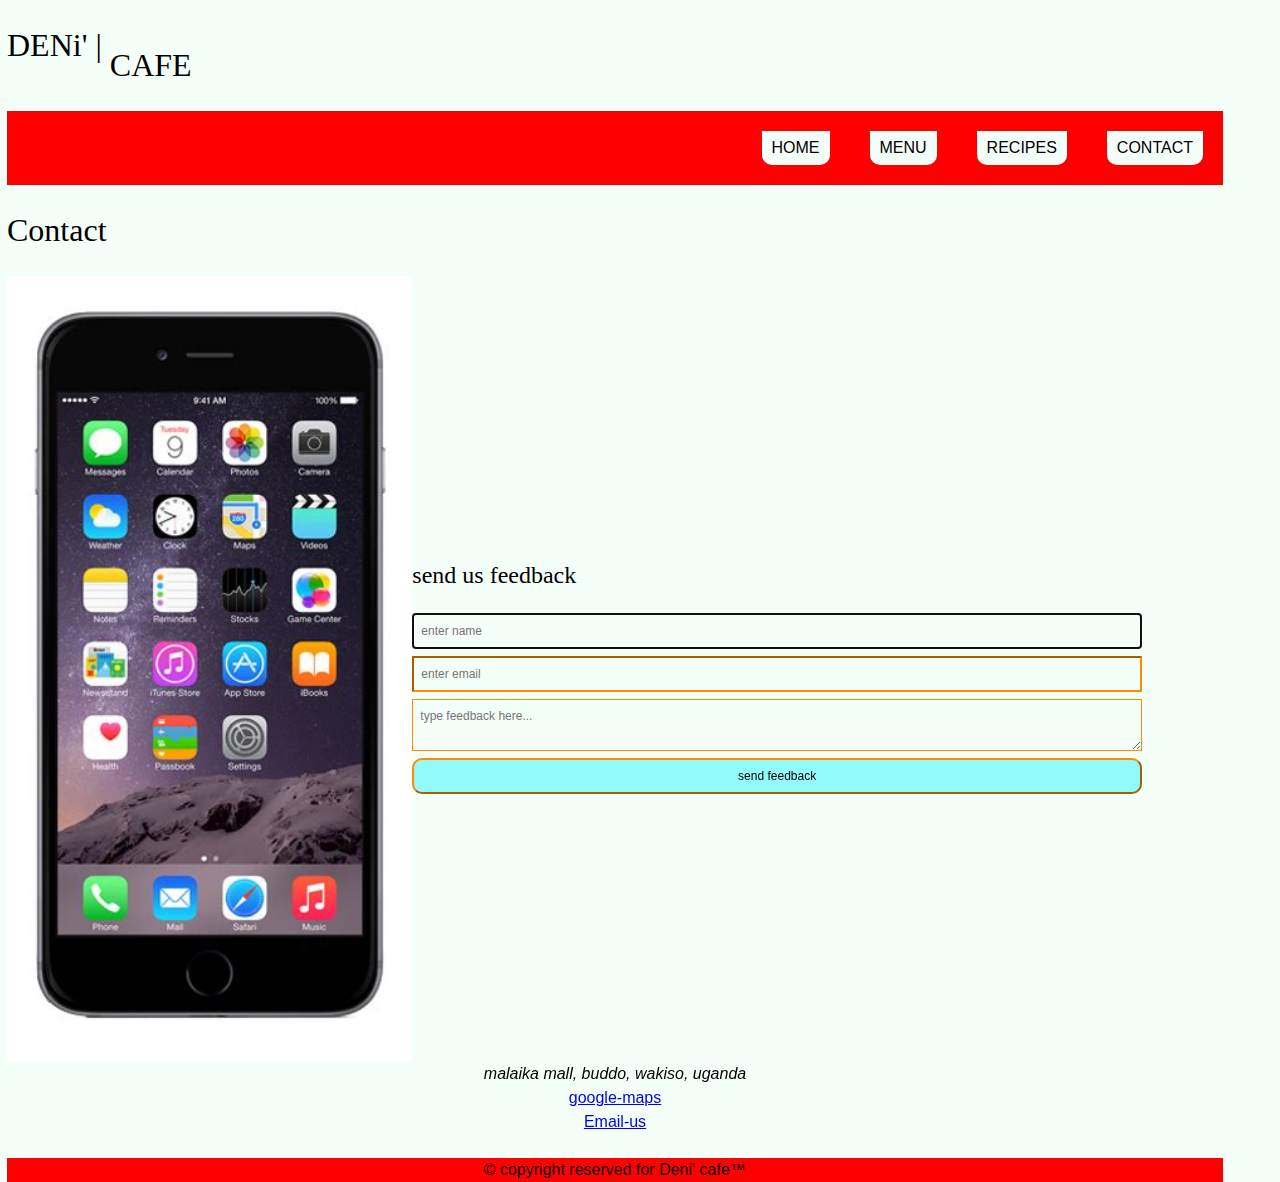
<file: contact.html>
<!DOCTYPE html>
<html lang="en">
  <head>
    <meta charset="UTF-8" />
    <meta http-equiv="X-UA-Compatible" content="IE=edge" />
    <meta name="viewport" content="width=device-width, initial-scale=1.0" />
    <meta name="keywords" content="HTML, CSS" />
    <meta
      name="description"
      content="Lorem ipsum dolor sit amet consectetur, adipisicing elit. Facilis a iusto 
	  dicta modi dignissimos incidunt iste magnam ex, non illum, tenetur architecto volup
	  tatum possimus fuga ea. Illo obcaecati aliquam eligendi."
    />
    <title>home - DENI' | CAFE</title>
    <link rel="stylesheet" type="text/css" href="style.css" />
  </head>
  <body>
    <h1 class="logo">
      DENi' |<span
        class="logo"
        style="vertical-align: -20px; text-decoration: blink"
      >
        CAFE
      </span>
    </h1>
    <nav>
      <a href="index.html">HOME</a>
      <a href="menu.html">MENU</a>
      <a href="recipes.html">RECIPES</a>
      <a href="contact.html">CONTACT</a>
    </nav>
    <h1>Contact</h1>
    <div class="contact-details">
      <img id="phone-image" src="img3.jpeg" alt="phone showing interface" />
      <div class="contact-form">
        <form autocomplete="on">
          <h2>send us feedback</h2>
          <input
            type="text"
            name="text"
            placeholder="enter name"
            autofocus=""
            required
          />
          <input
            type="email"
            name="email"
            placeholder="enter email"
            required=""
          />
          <textarea placeholder="type feedback here..."></textarea>
          <button>send feedback</button>
        </form>
      </div>
    </div>
    <div id="adress">
      <address>malaika mall, buddo, wakiso, uganda</address>
      <a href="http//:maps.google.com?q=newquay">google-maps</a>
      <a href="mailto:denicafe@gmail.com">Email-us</a>
    </div>
    <br />
    <footer>&copy; copyright reserved for Deni' cafe&trade;</footer>
  </body>
</html>
</file>
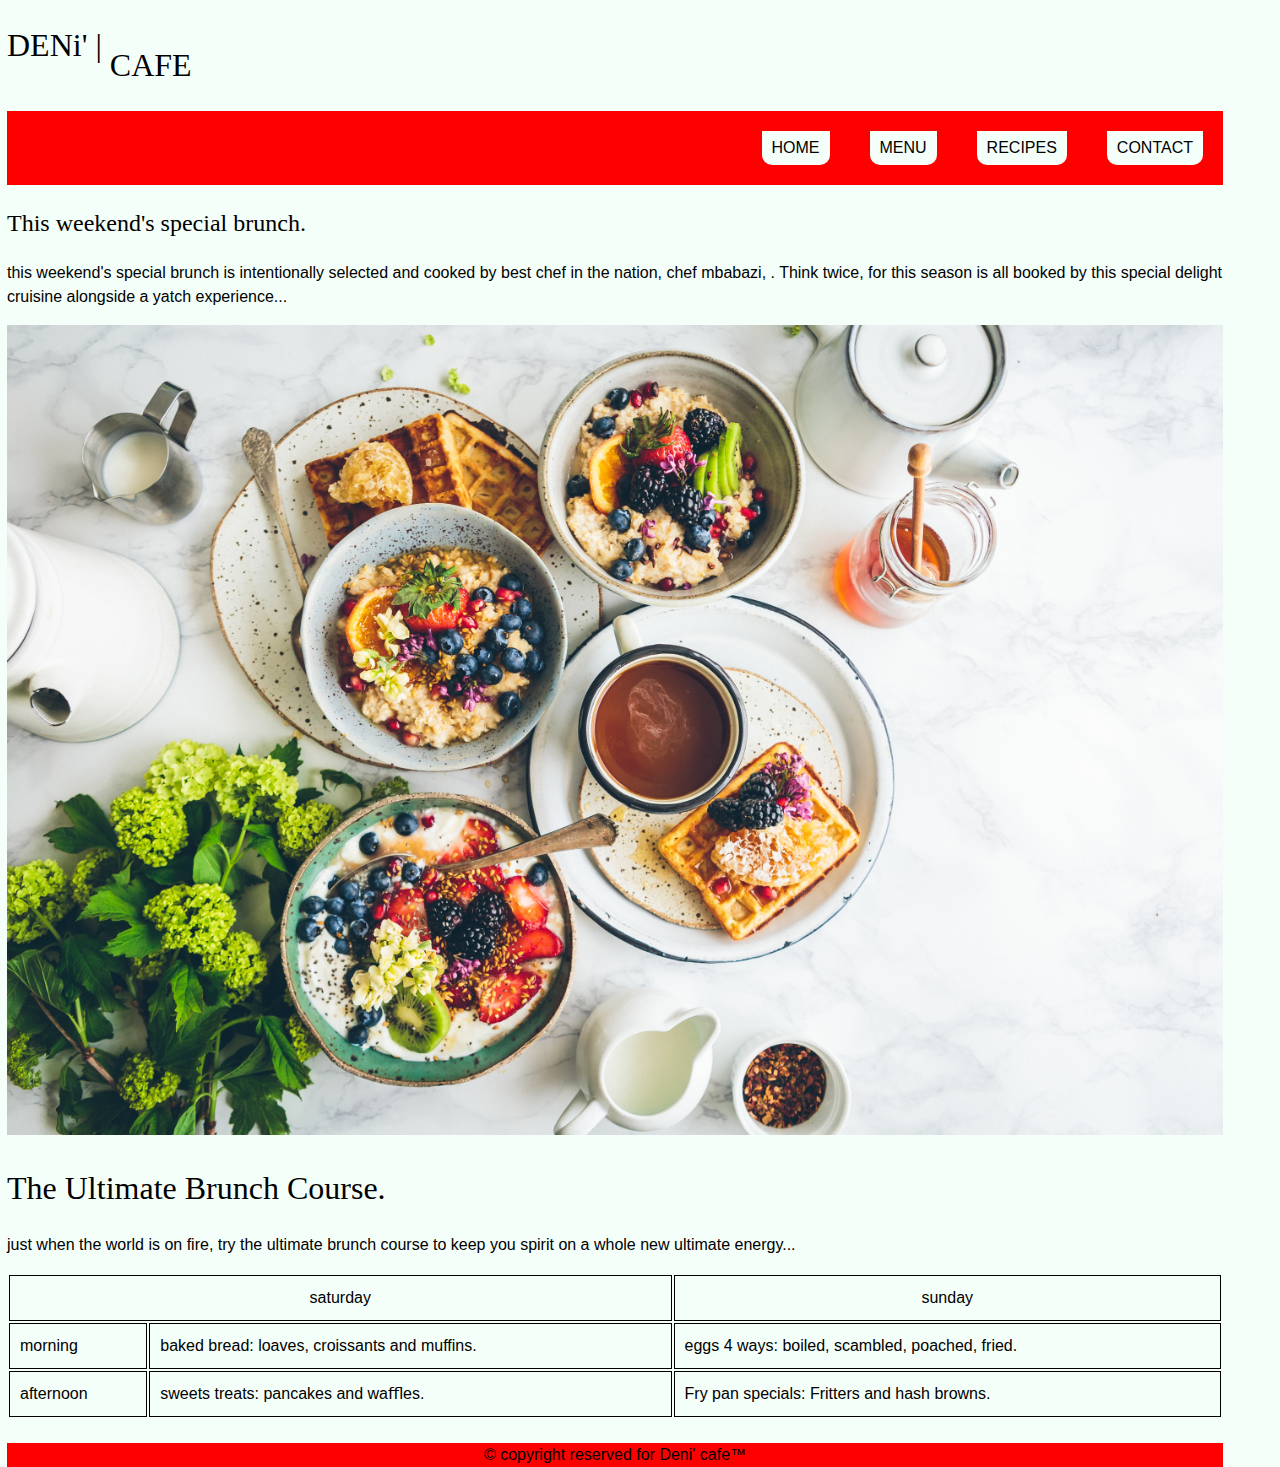
<file: menu.html>
<!DOCTYPE html>
<html lang="en">
  <head>
    <meta charset="UTF-8" />
    <meta http-equiv="X-UA-Compatible" content="IE=edge" />
    <meta name="viewport" content="width=device-width, initial-scale=1.0" />
    <meta name="keywords" content="HTML, CSS" />
    <meta
      name="description"
      content="Lorem ipsum dolor sit amet consectetur, adipisicing elit. Facilis a iusto 
	  dicta modi dignissimos incidunt iste magnam ex, non illum, tenetur architecto volup
	  tatum possimus fuga ea. Illo obcaecati aliquam eligendi."
    />
    <title>home - DENI' | CAFE</title>
    <link rel="stylesheet" type="text/css" href="style.css" />
  </head>
  <body>
    <h1 class="logo">
      DENi' |<span
        class="logo"
        style="vertical-align: -20px; text-decoration: blink"
      >
        CAFE
      </span>
    </h1>
    <nav>
      <a href="index.html">HOME</a>
      <a href="menu.html">MENU</a>
      <a href="recipes.html">RECIPES</a>
      <a href="contact.html">CONTACT</a>
    </nav>
    <div><h2>This weekend's special brunch.</h2></div>
    <p>
      this weekend's special brunch is intentionally selected and cooked by best
      chef in the nation, <strong>chef mbabazi, </strong>. Think twice, for this
      season is all booked by this special delight cruisine alongside a yatch
      experience...
    </p>
    <img src="img1.jpg" alt="salads served on a table" />
    <div>
      <h1>The Ultimate Brunch Course.</h1>
      <p>
        just when the world is on fire, try the ultimate brunch course to keep
        you spirit on a whole new ultimate energy...
      </p>
      <!--codes for the table start-->
      <table>
        <tr>
          <th colspan="2">saturday</th>
          <th>sunday</th>
        </tr>

        <tr>
          <td>morning</td>
          <td>baked bread: loaves, croissants and muffins.</td>
          <td>eggs 4 ways: boiled, scambled, poached, fried.</td>
        </tr>
        <tr>
          <td>afternoon</td>
          <td>sweets treats: pancakes and waﬄes.</td>
          <td>Fry pan specials: Fritters and hash browns.</td>
        </tr>
      </table>
      <!--table codes end-->
    </div>
    <br />
    <footer>&copy; copyright reserved for Deni' cafe&trade;</footer>
  </body>
</html>
</file>
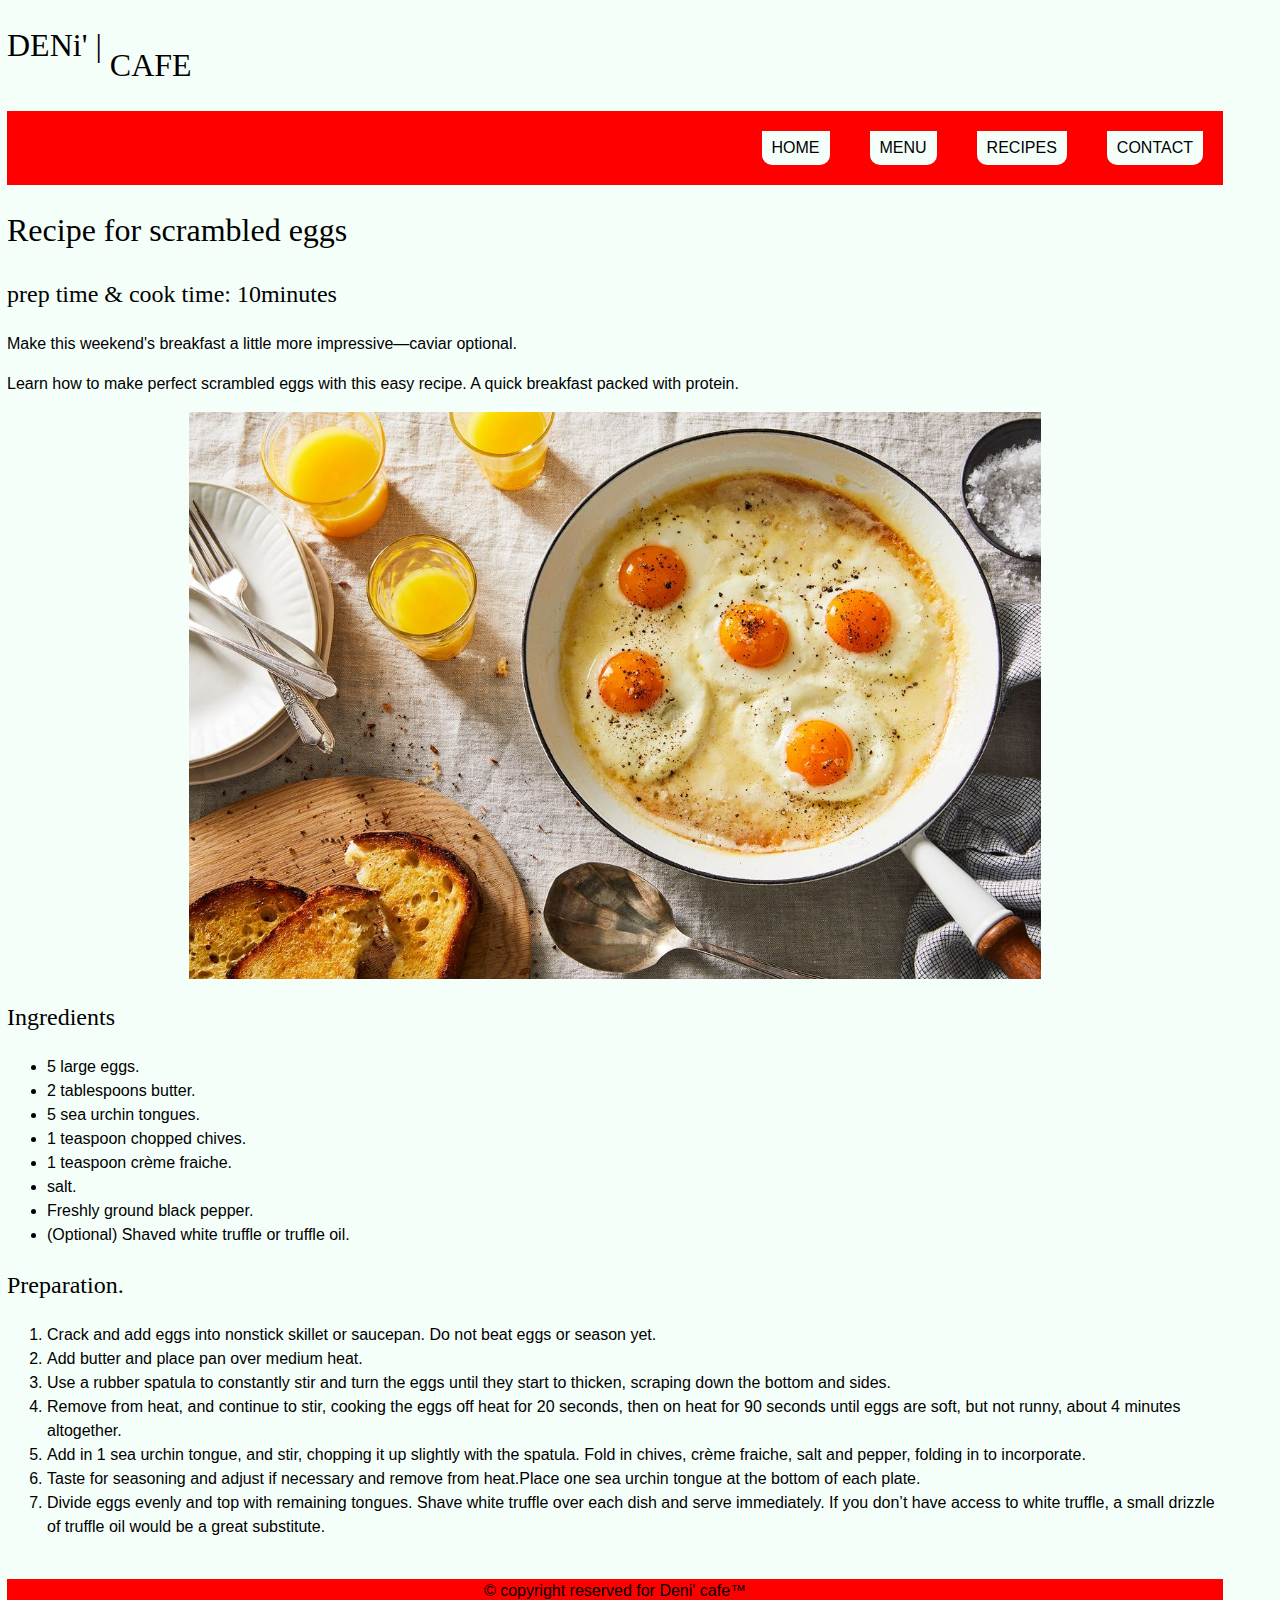
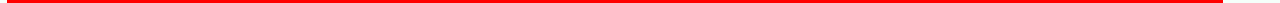
<file: recipes.html>
<!DOCTYPE html>
<html lang="en">
  <head>
    <meta charset="UTF-8" />
    <meta http-equiv="X-UA-Compatible" content="IE=edge" />
    <meta name="viewport" content="width=device-width, initial-scale=1.0" />
    <meta name="keywords" content="HTML, CSS" />
    <meta
      name="description"
      content="Lorem ipsum dolor sit amet consectetur, adipisicing elit. Facilis a iusto 
	  dicta modi dignissimos incidunt iste magnam ex, non illum, tenetur architecto volup
	  tatum possimus fuga ea. Illo obcaecati aliquam eligendi."
    />
    <title>home - DENI' | CAFE</title>
    <link rel="stylesheet" type="text/css" href="style.css" />
  </head>
  <body>
    <h1 class="logo">
      DENi' |<span
        class="logo"
        style="vertical-align: -20px; text-decoration: blink"
      >
        CAFE
      </span>
    </h1>
    <nav>
      <a href="index.html">HOME</a>
      <a href="menu.html">MENU</a>
      <a href="recipes.html">RECIPES</a>
      <a href="contact.html">CONTACT</a>
    </nav>
    <h1>Recipe for scrambled eggs</h1>
    <h2>prep time & cook time: 10minutes</h2>
    <p>
      Make this weekend's breakfast a little more impressive—caviar optional.
    </p>
    <p>
      Learn how to make perfect scrambled eggs with this easy recipe. A quick
      breakfast packed with protein.
    </p>
    <div></div>
    <div class="image-align">
      <img id="omelet" src="img2.jpg" alt="omelet served on a table" />
    </div>
    <div>
      <h2>Ingredients</h2>
      <ul>
        <li>5 large eggs.</li>
        <li>2 tablespoons butter.</li>
        <li>5 sea urchin tongues.</li>
        <li>1 teaspoon chopped chives.</li>
        <li>1 teaspoon crème fraiche.</li>
        <li>salt.</li>
        <li>Freshly ground black pepper.</li>
        <li>(Optional) Shaved white truffle or truffle oil.</li>
      </ul>
      <h2>Preparation.</h2>
      <ol>
        <li>
          Crack and add eggs into nonstick skillet or saucepan. Do not beat eggs
          or season yet.
        </li>
        <li>Add butter and place pan over medium heat.</li>
        <li>
          Use a rubber spatula to constantly stir and turn the eggs until they
          start to thicken, scraping down the bottom and sides.
        </li>
        <li>
          Remove from heat, and continue to stir, cooking the eggs off heat for
          20 seconds, then on heat for 90 seconds until eggs are soft, but not
          runny, about 4 minutes altogether.
        </li>
        <li>
          Add in 1 sea urchin tongue, and stir, chopping it up slightly with the
          spatula. Fold in chives, crème fraiche, salt and pepper, folding in to
          incorporate.
        </li>
        <li>
          Taste for seasoning and adjust if necessary and remove from heat.Place
          one sea urchin tongue at the bottom of each plate.
        </li>
        <li>
          Divide eggs evenly and top with remaining tongues. Shave white truffle
          over each dish and serve immediately. If you don’t have access to
          white truffle, a small drizzle of truffle oil would be a great
          substitute.
        </li>
      </ol>
    </div>
    <br />
    <footer>&copy; copyright reserved for Deni' cafe&trade;</footer>
  </body>
</html>
</file>
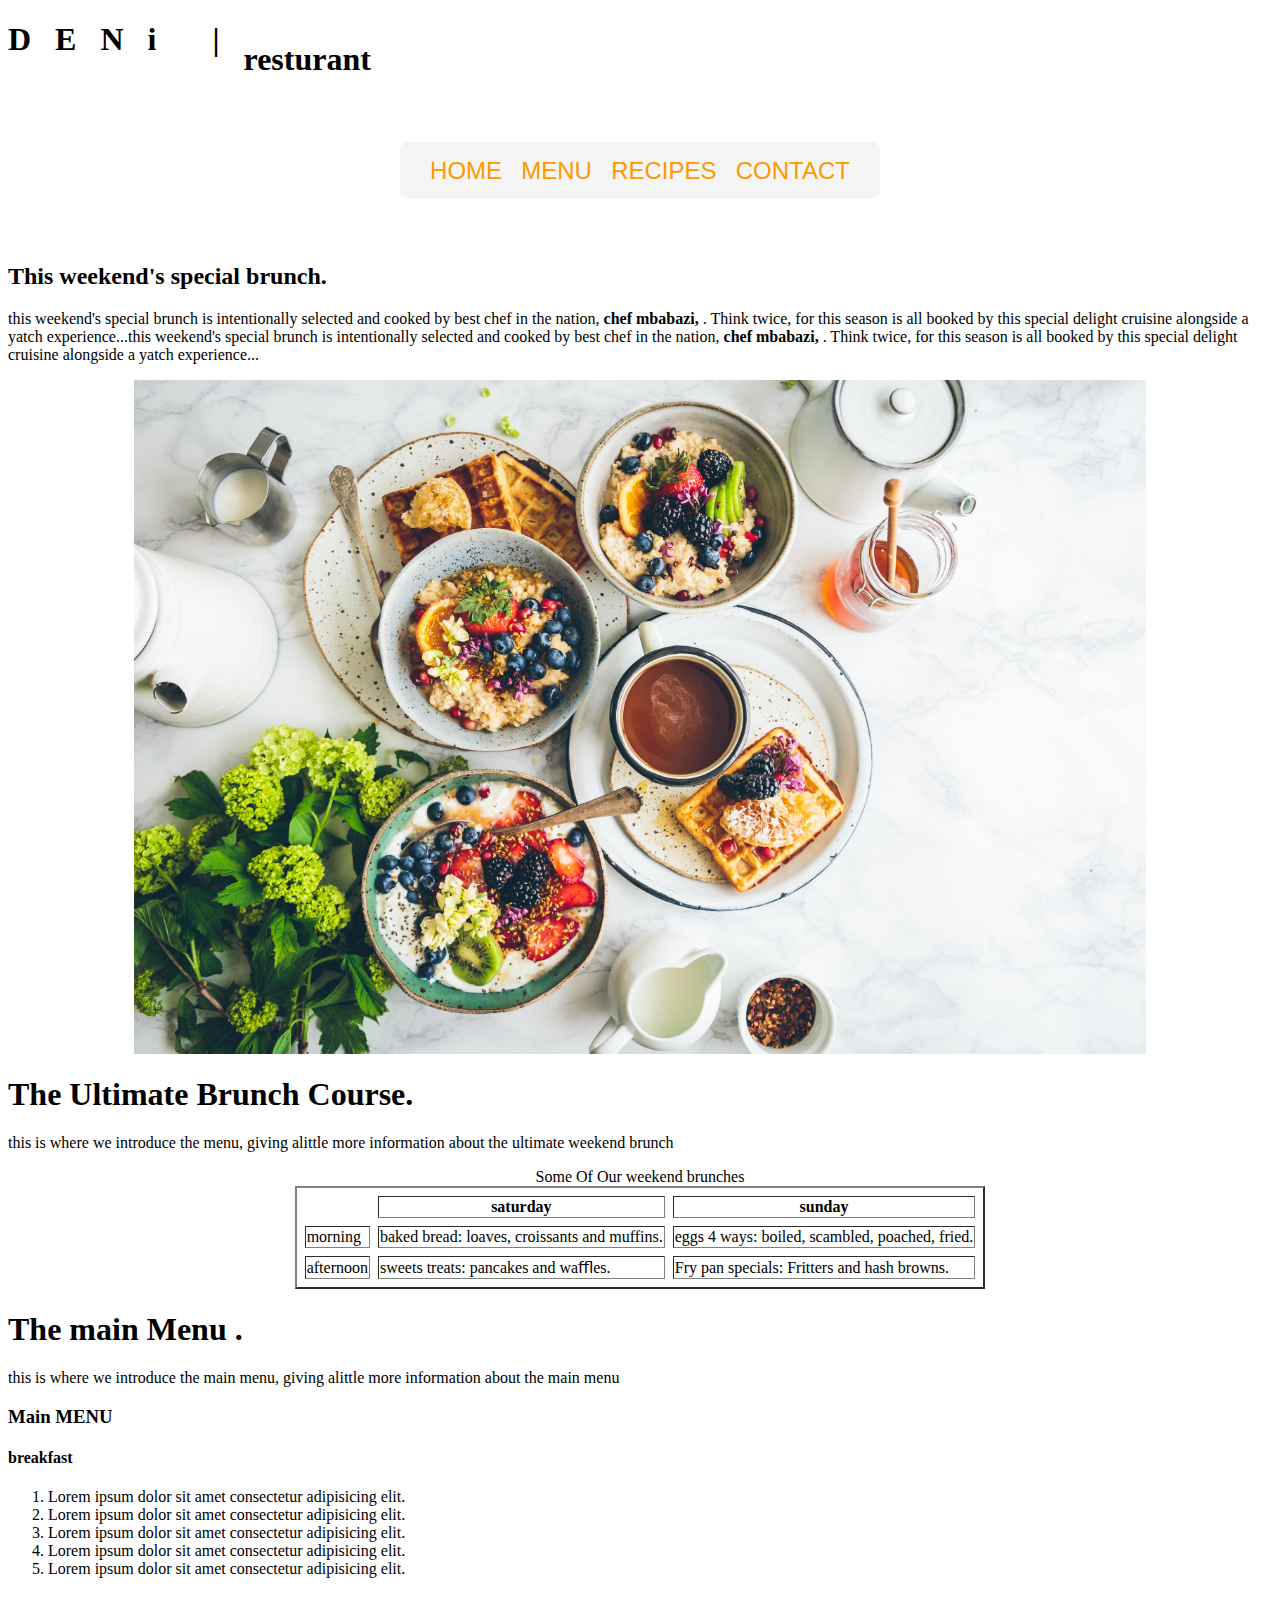
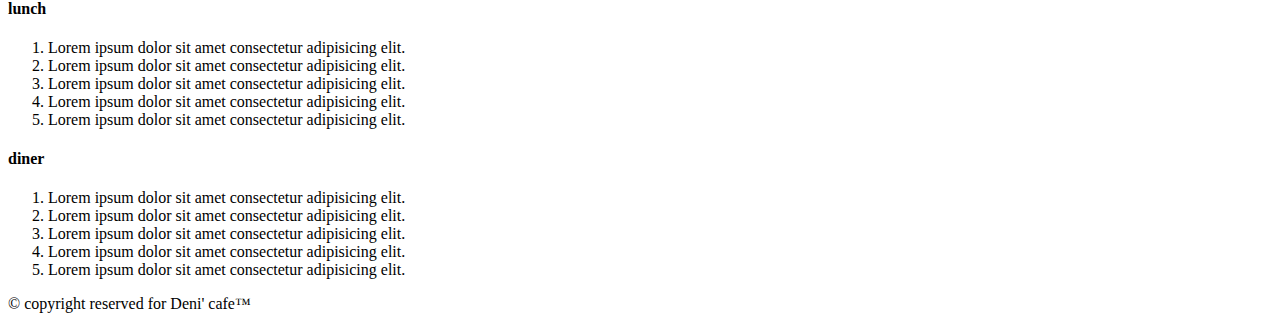
<file: html/menu.html>
<!DOCTYPE html>
<html lang="en">
  <head>
    <meta charset="UTF-8" />
    <meta http-equiv="X-UA-Compatible" content="IE=edge" />
    <meta name="viewport" content="width=device-width, initial-scale=1.0"/>
    <meta name="keywords" content="HTML, CSS" />
    <meta
      name="description"
      content="Lorem ipsum dolor sit amet consectetur, adipisicing elit. Facilis a iusto 
	  dicta modi dignissimos incidunt iste magnam ex, non illum, tenetur architecto volup
	  tatum possimus fuga ea. Illo obcaecati aliquam eligendi."
    />
    <title>Deni resturant</title>
    <link rel="stylesheet" type="text/css" href="../style/style.css" />
  </head>
  <body>
    <header>
      <h1 class="logo" style="letter-spacing: 1.5rem;">DENi |<span style="vertical-align: -20px; letter-spacing: normal;" >resturant <!--&trade;--> </h1>
      </span>
    </header>
    <nav>
      <ul>
        <li><a href="index.html">HOME</a></li>
        <li><a href="menu.html">MENU</a></li>
        <li><a href="recipes.html">RECIPES</a></li>
        <li><a href="contact.html">CONTACT</a></li>
      </ul>
     </nav> 
    <article>
      <h2>This weekend's special brunch.</h2></div>
      <p>
        this weekend's special brunch is intentionally selected and cooked by best
        chef in the nation, <strong>chef mbabazi, </strong>. Think twice, for this
        season is all booked by this special delight cruisine alongside a yatch
        experience...this weekend's special brunch is intentionally selected and cooked by best
        chef in the nation, <strong>chef mbabazi, </strong>. Think twice, for this
        season is all booked by this special delight cruisine alongside a yatch
        experience...
      </p>
    <section>
      <img src="../media/img1.jpg" alt="salads served on a table" width="80%"/>
    </section>
</article>
    
 <article>
  <h1>The Ultimate Brunch Course.</h1>
  <p>
    this is where we introduce the menu, giving alittle more information about the ultimate weekend brunch
  </p>
<section>
   <!--codes for the table start-->
   <table border="2rem" style="margin: auto;">
    <caption>Some Of Our weekend brunches</caption>
    <tr>
      <th></th>
      <th>saturday</th>
      <th>sunday</th>
    </tr>

    <tr>
      <td>morning</td>
      <td>baked bread: loaves, croissants and muffins.</td>
      <td>eggs 4 ways: boiled, scambled, poached, fried.</td>
    </tr>
    <tr>
      <td>afternoon</td>
      <td>sweets treats: pancakes and waﬄes.</td>
      <td>Fry pan specials: Fritters and hash browns.</td>
    </tr>
  </table>
</section>
   </article>
<article>
      <h1>The main Menu .</h1>
      <p>
        this is where we introduce the main menu, giving alittle more information about the main menu
      </p>
      <section>
        <h3><strong>Main MENU</strong></h3>
        <h4><b>breakfast</b></h4>     
         <ol>
           <li>Lorem ipsum dolor sit amet consectetur adipisicing elit.</li>
           <li>Lorem ipsum dolor sit amet consectetur adipisicing elit.</li>
           <li>Lorem ipsum dolor sit amet consectetur adipisicing elit.</li>
           <li>Lorem ipsum dolor sit amet consectetur adipisicing elit.</li>
           <li>Lorem ipsum dolor sit amet consectetur adipisicing elit.</li>
         </ol>
         <h4><b>lunch</b></h4>     
         <ol>
           <li>Lorem ipsum dolor sit amet consectetur adipisicing elit.</li>
           <li>Lorem ipsum dolor sit amet consectetur adipisicing elit.</li>
           <li>Lorem ipsum dolor sit amet consectetur adipisicing elit.</li>
           <li>Lorem ipsum dolor sit amet consectetur adipisicing elit.</li>
           <li>Lorem ipsum dolor sit amet consectetur adipisicing elit.</li>
         </ol>
         <h4><b>diner</b></h4>     
         <ol>
           <li>Lorem ipsum dolor sit amet consectetur adipisicing elit.</li>
           <li>Lorem ipsum dolor sit amet consectetur adipisicing elit.</li>
           <li>Lorem ipsum dolor sit amet consectetur adipisicing elit.</li>
           <li>Lorem ipsum dolor sit amet consectetur adipisicing elit.</li>
           <li>Lorem ipsum dolor sit amet consectetur adipisicing elit.</li>
         </ol>
      </section>
</article>
    <footer>&copy; copyright reserved for Deni' cafe&trade;</footer>
  </body>
</html>
</file>
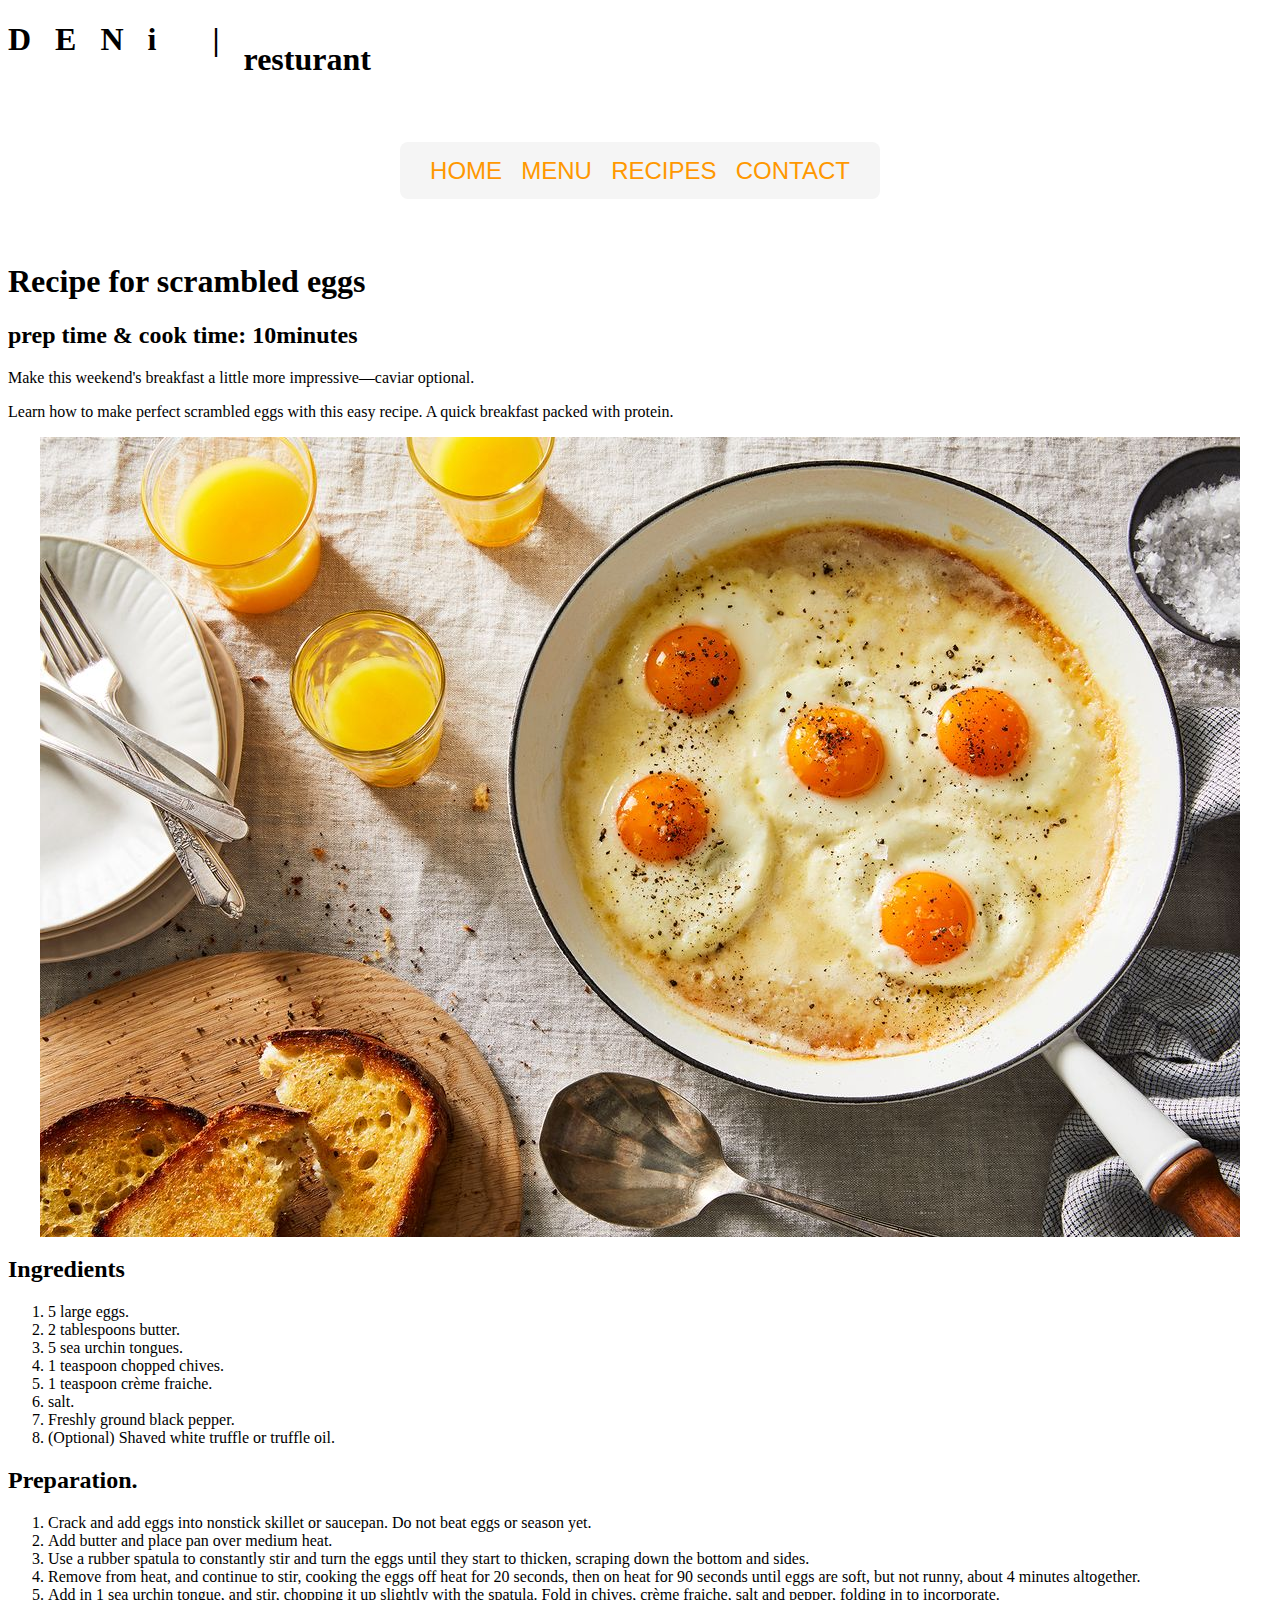
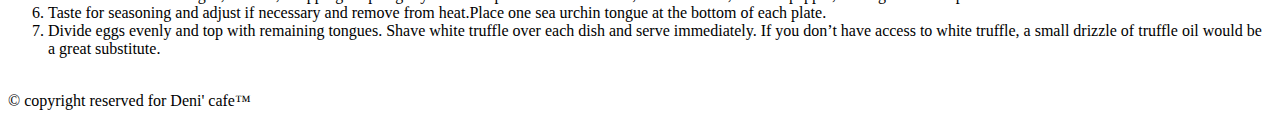
<file: html/recipes.html>
<!DOCTYPE html>
<html lang="en">
  <head>
    <meta charset="UTF-8" />
    <meta http-equiv="X-UA-Compatible" content="IE=edge" />
    <meta name="viewport" content="width=device-width, initial-scale=1.0" />
    <meta name="keywords" content="HTML, CSS" />
    <meta
      name="description"
      content="Lorem ipsum dolor sit amet consectetur, adipisicing elit. Facilis a iusto 
	  dicta modi dignissimos incidunt iste magnam ex, non illum, tenetur architecto volup
	  tatum possimus fuga ea. Illo obcaecati aliquam eligendi."
    />
    <title>Deni resturant</title>
    <link rel="stylesheet" type="text/css" href="../style/style.css" />
  </head>
  <body>
    <header>
      <h1 class="logo" style="letter-spacing: 1.5rem;">DENi |<span style="vertical-align: -20px; letter-spacing: normal;" >resturant <!--&trade;--> </h1>
      </span>
    </header>
    <nav>
      <ul>
        <li><a href="index.html">HOME</a></li>
        <li><a href="menu.html">MENU</a></li>
        <li><a href="recipes.html">RECIPES</a></li>
        <li><a href="contact.html">CONTACT</a></li>
      </ul>
     </nav>
    <h1>Recipe for scrambled eggs</h1>
    <h2>prep time & cook time: 10minutes</h2>
    <p>
      Make this weekend's breakfast a little more impressive—caviar optional.
    </p>
    <p>
      Learn how to make perfect scrambled eggs with this easy recipe. A quick
      breakfast packed with protein.
    </p>
    <div></div>
    <div class="image-align">
      <img id="omelet" src="../media/img2.jpg" alt="omelet served on a table" />
    </div>
    <div>
      <h2>Ingredients</h2>
      <ol>
        <li>5 large eggs.</li>
        <li>2 tablespoons butter.</li>
        <li>5 sea urchin tongues.</li>
        <li>1 teaspoon chopped chives.</li>
        <li>1 teaspoon crème fraiche.</li>
        <li>salt.</li>
        <li>Freshly ground black pepper.</li>
        <li>(Optional) Shaved white truffle or truffle oil.</li>
      </ol>
      <h2>Preparation.</h2>
      <ol>
        <li>
          Crack and add eggs into nonstick skillet or saucepan. Do not beat eggs
          or season yet.
        </li>
        <li>Add butter and place pan over medium heat.</li>
        <li>
          Use a rubber spatula to constantly stir and turn the eggs until they
          start to thicken, scraping down the bottom and sides.
        </li>
        <li>
          Remove from heat, and continue to stir, cooking the eggs off heat for
          20 seconds, then on heat for 90 seconds until eggs are soft, but not
          runny, about 4 minutes altogether.
        </li>
        <li>
          Add in 1 sea urchin tongue, and stir, chopping it up slightly with the
          spatula. Fold in chives, crème fraiche, salt and pepper, folding in to
          incorporate.
        </li>
        <li>
          Taste for seasoning and adjust if necessary and remove from heat.Place
          one sea urchin tongue at the bottom of each plate.
        </li>
        <li>
          Divide eggs evenly and top with remaining tongues. Shave white truffle
          over each dish and serve immediately. If you don’t have access to
          white truffle, a small drizzle of truffle oil would be a great
          substitute.
        </li>
      </ol>
    </div>
    <br />
    <footer>&copy; copyright reserved for Deni' cafe&trade;</footer>
  </body>
</html>
</file>
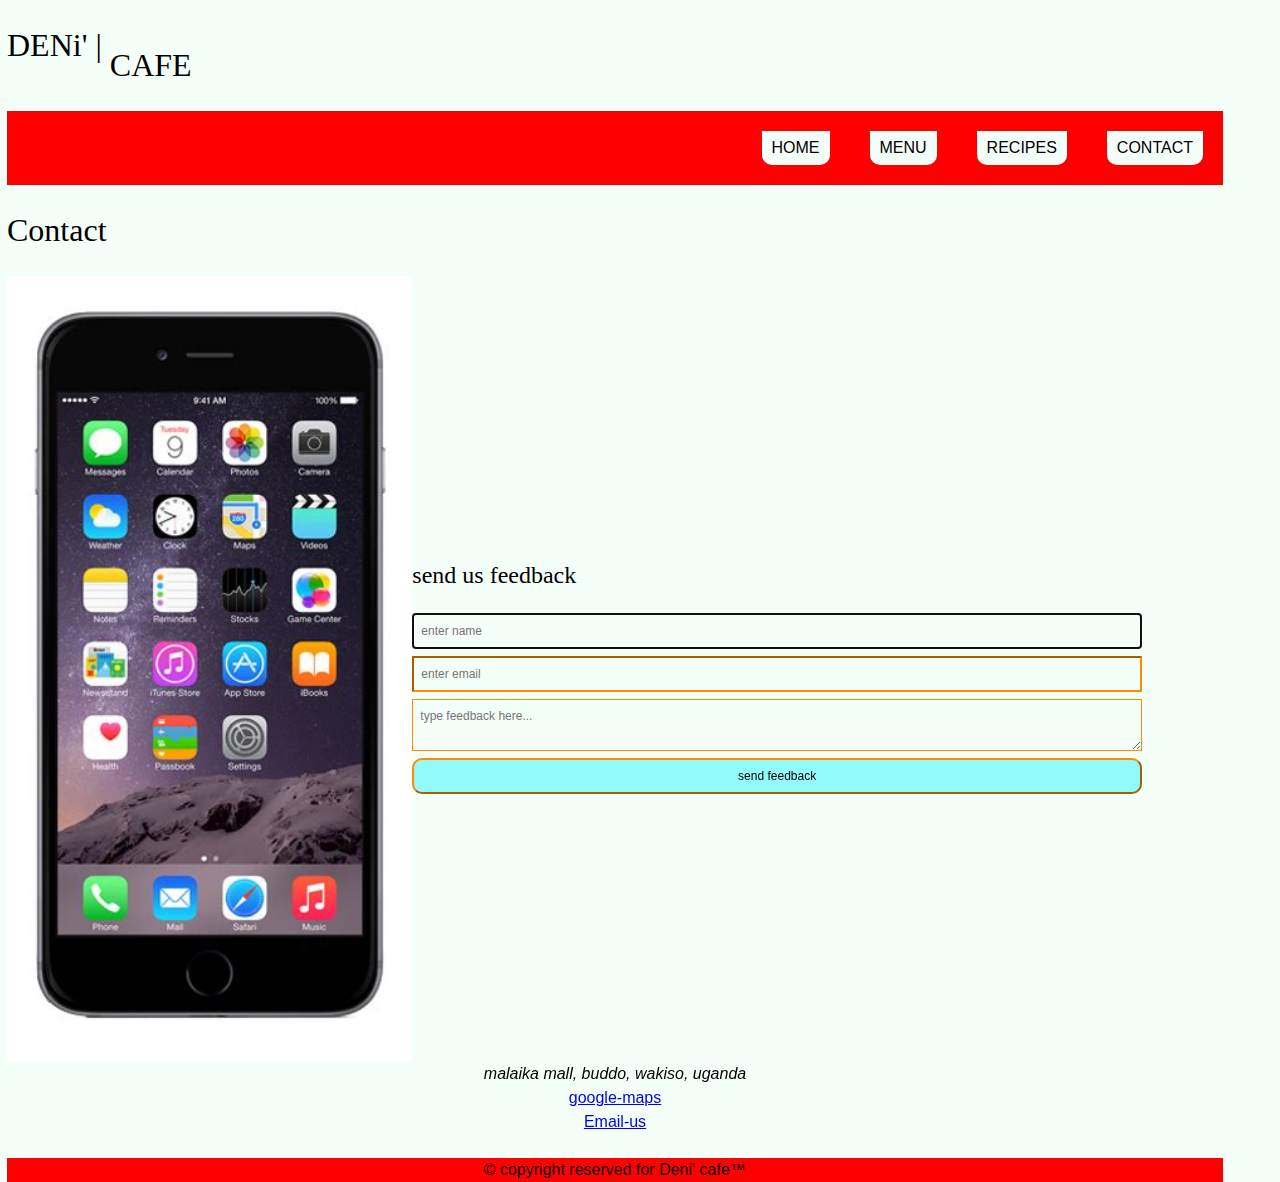
<file: yokas's problemset/html/contact.html>
<!DOCTYPE html>
<html lang="en">
  <head>
    <meta charset="UTF-8" />
    <meta http-equiv="X-UA-Compatible" content="IE=edge" />
    <meta name="viewport" content="width=device-width, initial-scale=1.0" />
    <meta name="keywords" content="HTML, CSS" />
    <meta
      name="description"
      content="Lorem ipsum dolor sit amet consectetur, adipisicing elit. Facilis a iusto 
	  dicta modi dignissimos incidunt iste magnam ex, non illum, tenetur architecto volup
	  tatum possimus fuga ea. Illo obcaecati aliquam eligendi."
    />
    <title>home - DENI' | CAFE</title>
    <link rel="stylesheet" type="text/css" href="../style/style.css" />
  </head>
  <body>
    <h1 class="logo">
      DENi' |<span
        class="logo"
        style="vertical-align: -20px; text-decoration: blink"
      >
        CAFE
      </span>
    </h1>
    <nav>
      <a href="index.html">HOME</a>
      <a href="menu.html">MENU</a>
      <a href="recipes.html">RECIPES</a>
      <a href="contact.html">CONTACT</a>
    </nav>
    <h1>Contact</h1>
    <div class="contact-details">
      <img
        id="phone-image"
        src="../media/img3.jpeg"
        alt="phone showing interface"
      />
      <div class="contact-form">
        <form autocomplete="on">
          <h2>send us feedback</h2>
          <input
            type="text"
            name="text"
            placeholder="enter name"
            autofocus=""
            required
          />
          <input
            type="email"
            name="email"
            placeholder="enter email"
            required=""
          />
          <textarea placeholder="type feedback here..."></textarea>
          <button>send feedback</button>
        </form>
      </div>
    </div>
    <div id="adress">
      <address>malaika mall, buddo, wakiso, uganda</address>
      <a href="http//:maps.google.com?q=newquay">google-maps</a>
      <a href="mailto:denicafe@gmail.com">Email-us</a>
    </div>
    <br />
    <footer>&copy; copyright reserved for Deni' cafe&trade;</footer>
  </body>
</html>
</file>
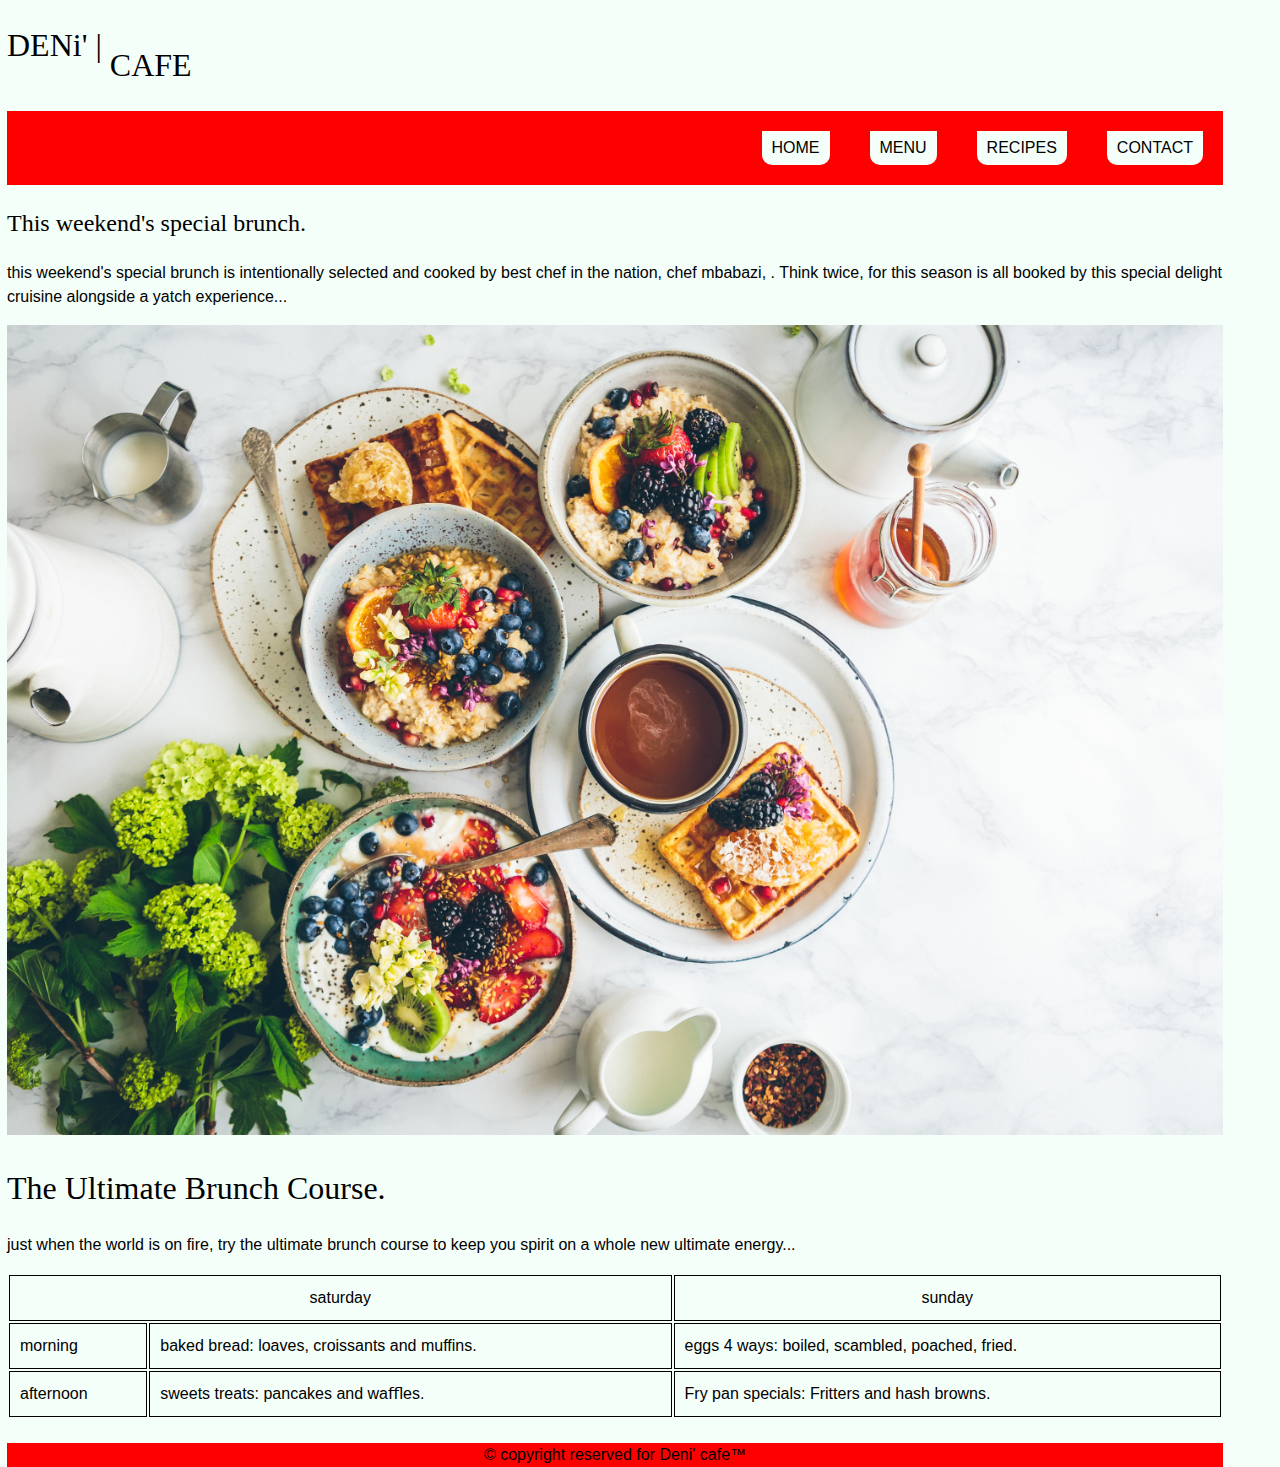
<file: yokas's problemset/html/menu.html>
<!DOCTYPE html>
<html lang="en">
  <head>
    <meta charset="UTF-8" />
    <meta http-equiv="X-UA-Compatible" content="IE=edge" />
    <meta name="viewport" content="width=device-width, initial-scale=1.0" />
    <meta name="keywords" content="HTML, CSS" />
    <meta
      name="description"
      content="Lorem ipsum dolor sit amet consectetur, adipisicing elit. Facilis a iusto 
	  dicta modi dignissimos incidunt iste magnam ex, non illum, tenetur architecto volup
	  tatum possimus fuga ea. Illo obcaecati aliquam eligendi."
    />
    <title>home - DENI' | CAFE</title>
    <link rel="stylesheet" type="text/css" href="../style/style.css" />
  </head>
  <body>
    <h1 class="logo">
      DENi' |<span
        class="logo"
        style="vertical-align: -20px; text-decoration: blink"
      >
        CAFE
      </span>
    </h1>
    <nav>
      <a href="index.html">HOME</a>
      <a href="menu.html">MENU</a>
      <a href="recipes.html">RECIPES</a>
      <a href="contact.html">CONTACT</a>
    </nav>
    <div><h2>This weekend's special brunch.</h2></div>
    <p>
      this weekend's special brunch is intentionally selected and cooked by best
      chef in the nation, <strong>chef mbabazi, </strong>. Think twice, for this
      season is all booked by this special delight cruisine alongside a yatch
      experience...
    </p>
    <img src="../media/img1.jpg" alt="salads served on a table" />
    <div>
      <h1>The Ultimate Brunch Course.</h1>
      <p>
        just when the world is on fire, try the ultimate brunch course to keep
        you spirit on a whole new ultimate energy...
      </p>
      <!--codes for the table start-->
      <table>
        <tr>
          <th colspan="2">saturday</th>
          <th>sunday</th>
        </tr>

        <tr>
          <td>morning</td>
          <td>baked bread: loaves, croissants and muffins.</td>
          <td>eggs 4 ways: boiled, scambled, poached, fried.</td>
        </tr>
        <tr>
          <td>afternoon</td>
          <td>sweets treats: pancakes and waﬄes.</td>
          <td>Fry pan specials: Fritters and hash browns.</td>
        </tr>
      </table>
      <!--table codes end-->
    </div>
    <br />
    <footer>&copy; copyright reserved for Deni' cafe&trade;</footer>
  </body>
</html>
</file>
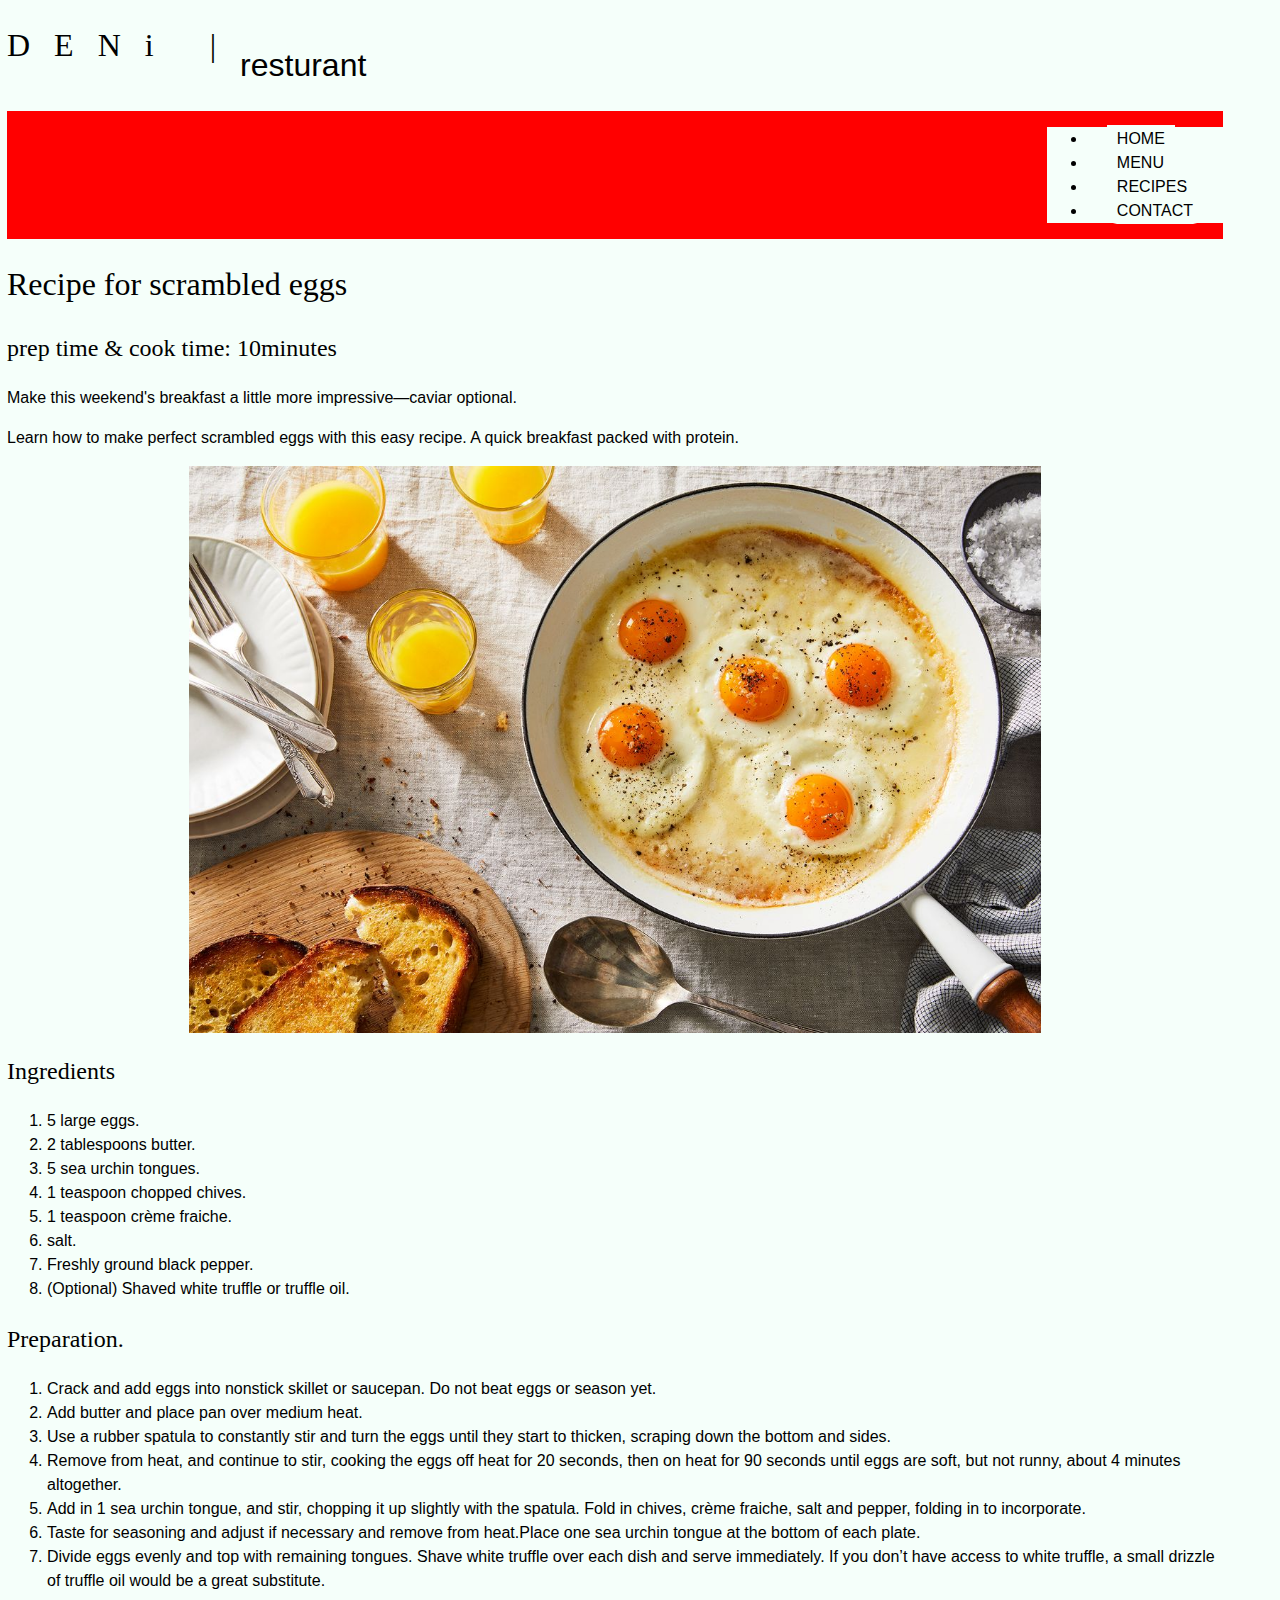
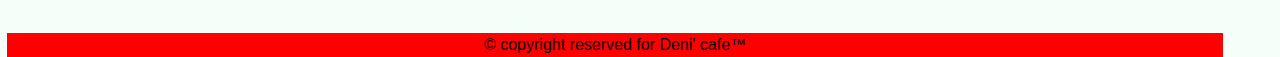
<file: yokas's problemset/html/recipes.html>
<!DOCTYPE html>
<html lang="en">
  <head>
    <meta charset="UTF-8" />
    <meta http-equiv="X-UA-Compatible" content="IE=edge" />
    <meta name="viewport" content="width=device-width, initial-scale=1.0" />
    <meta name="keywords" content="HTML, CSS" />
    <meta
      name="description"
      content="Lorem ipsum dolor sit amet consectetur, adipisicing elit. Facilis a iusto 
	  dicta modi dignissimos incidunt iste magnam ex, non illum, tenetur architecto volup
	  tatum possimus fuga ea. Illo obcaecati aliquam eligendi."
    />
    <title>Deni resturant</title>
    <link rel="stylesheet" type="text/css" href="../style/style.css" />
  </head>
  <body>
    <header>
      <h1 class="logo" style="letter-spacing: 1.5rem;">DENi |<span style="vertical-align: -20px; letter-spacing: normal;" >resturant <!--&trade;--> </h1>
      </span>
    </header>
    <nav>
      <ul>
        <li><a href="index.html">HOME</a></li>
        <li><a href="menu.html">MENU</a></li>
        <li><a href="recipes.html">RECIPES</a></li>
        <li><a href="contact.html">CONTACT</a></li>
      </ul>
     </nav>
    <h1>Recipe for scrambled eggs</h1>
    <h2>prep time & cook time: 10minutes</h2>
    <p>
      Make this weekend's breakfast a little more impressive—caviar optional.
    </p>
    <p>
      Learn how to make perfect scrambled eggs with this easy recipe. A quick
      breakfast packed with protein.
    </p>
    <div></div>
    <div class="image-align">
      <img id="omelet" src="../media/img2.jpg" alt="omelet served on a table" />
    </div>
    <div>
      <h2>Ingredients</h2>
      <ol>
        <li>5 large eggs.</li>
        <li>2 tablespoons butter.</li>
        <li>5 sea urchin tongues.</li>
        <li>1 teaspoon chopped chives.</li>
        <li>1 teaspoon crème fraiche.</li>
        <li>salt.</li>
        <li>Freshly ground black pepper.</li>
        <li>(Optional) Shaved white truffle or truffle oil.</li>
      </ol>
      <h2>Preparation.</h2>
      <ol>
        <li>
          Crack and add eggs into nonstick skillet or saucepan. Do not beat eggs
          or season yet.
        </li>
        <li>Add butter and place pan over medium heat.</li>
        <li>
          Use a rubber spatula to constantly stir and turn the eggs until they
          start to thicken, scraping down the bottom and sides.
        </li>
        <li>
          Remove from heat, and continue to stir, cooking the eggs off heat for
          20 seconds, then on heat for 90 seconds until eggs are soft, but not
          runny, about 4 minutes altogether.
        </li>
        <li>
          Add in 1 sea urchin tongue, and stir, chopping it up slightly with the
          spatula. Fold in chives, crème fraiche, salt and pepper, folding in to
          incorporate.
        </li>
        <li>
          Taste for seasoning and adjust if necessary and remove from heat.Place
          one sea urchin tongue at the bottom of each plate.
        </li>
        <li>
          Divide eggs evenly and top with remaining tongues. Shave white truffle
          over each dish and serve immediately. If you don’t have access to
          white truffle, a small drizzle of truffle oil would be a great
          substitute.
        </li>
      </ol>
    </div>
    <br/>
    <footer>&copy; copyright reserved for Deni' cafe&trade;</footer>
  </body>
</html>
</file>
<file: style.css>
* {
  box-sizing: border-box;
  line-height: 1.5;
  border-color: darkorange;
  font-family: "Lucida Sans", "Lucida Grande", sans-serif;
  cursor: pointer;
  font-weight: 400;
  background-color: mintcream;
}
body {
  width: 95%;
  margin: 0px 7px 0px 7px;
}
h1,
h2,
h3 {
  font-family: Baskerville, Georgia, serif;
}
.logo {
  font-family: "Brush Script MT";
}
nav {
  display: flex;
  background-color: red;
  flex-direction: row;
  flex-wrap: wrap;
  justify-content: flex-end;
}
nav a {
  padding: 5px 10px 5px 10px;
  margin: 20px;
  text-decoration: none;
  background-color: mintcream;
  color: black;
  border-radius: 0px 0px 10px 10px;
}
nav a:hover {
  background-color: rgb(248, 138, 12);
}

video {
  width: 100%;
  margin-bottom: 10px;
}
img {
  width: 100%;
}
table {
  width: 100%;
  border: 2px;
}
tr,
td,
th {
  border: 1px solid black;
  border-collapse: collapse;
  padding: 10px;
}
.contact-details {
  display: flex;
  flex-direction: row;
  flex-wrap: nowrap;
  align-items: center;
}
.contact-form {
  width: 100%;
}
input,
textarea,
button {
  width: 90%;
  display: block;
  font-size: 12px;
  padding: 7px;
  margin: 7px 0px 7px 0px;
}
button {
  border-radius: 10px;
  background-color: rgb(146, 250, 250);
}
button:hover {
  background-color: rgb(4, 156, 156);
}
footer {
  background-color: red;
  text-align: center;
}
#adress {
  display: flex;
  flex-direction: column;
  flex-wrap: wrap;
  align-content: space-around;
  align-items: center;
}
#phone-image {
  width: 50%;
  height: auto;
  object-fit: cover;
}

#omelet {
  width: 70%;
  object-fit: cover;
  height: auto;
}
.image-align {
  display: flex;
  justify-content: center;
}
</file>
<file: style/style.css>
ul {
  background: #F5F5F5;
  display: table;
  margin:4rem auto;
  padding: 0px 1.3rem;
  border-radius: 0.5rem;
}
ul li {
  list-style: none;
  display: inline-block;
}
ul li a {
  font-family: arial;
  color: #ff9800;
  text-decoration: none;
  position: relative;
  padding: 0.9rem 0.6rem;
  font-size: 1.5rem;
  display: block;
}
ul li a + a {
  margin-left: 1rem;
}
ul li a::after {
  content: '';
  position: absolute;
  left: 0px;
  bottom: 0px;
  width: 100%;
  height: 0.13rem;
  background-color: #607D8B;
  transform-origin: bottom right;
  transition: transform 1s ease;
  transform: scaleX(0);
}
ul a:hover::after {
  transform-origin: bottom left;
  transform: scaleX(1);}
video{
  display: block;
  margin: auto;
}
img{
  display: block;
  margin: auto; 
}
table{
border-spacing: 0.5rem 0.5rem ;
border-collapse: separate;
empty-cells: hide;
}
caption{
  caption-side: top;
}
</file>
<file: yokas's problemset/style/style.css>
* {
  box-sizing: border-box;
  line-height: 1.5;
  border-color: darkorange;
  font-family: "Lucida Sans", "Lucida Grande", sans-serif;
  cursor: pointer;
  font-weight: 400;
  background-color: mintcream;
}
body {
  width: 95%;
  margin: 0px 7px 0px 7px;
}
h1,
h2,
h3 {
  font-family: Baskerville, Georgia, serif;
}
.logo {
  font-family: "Brush Script MT";
}
nav {
  display: flex;
  background-color: red;
  flex-direction: row;
  flex-wrap: wrap;
  justify-content: flex-end;
}
nav a {
  padding: 5px 10px 5px 10px;
  margin: 20px;
  text-decoration: none;
  background-color: mintcream;
  color: black;
  border-radius: 0px 0px 10px 10px;
}
nav a:hover {
  background-color: rgb(248, 138, 12);
}

video {
  width: 100%;
  margin-bottom: 10px;
}
img {
  width: 100%;
}
table {
  width: 100%;
  border: 2px;
}
tr,
td,
th {
  border: 1px solid black;
  border-collapse: collapse;
  padding: 10px;
}
.contact-details {
  display: flex;
  flex-direction: row;
  flex-wrap: nowrap;
  align-items: center;
}
.contact-form {
  width: 100%;
}
input,
textarea,
button {
  width: 90%;
  display: block;
  font-size: 12px;
  padding: 7px;
  margin: 7px 0px 7px 0px;
}
button {
  border-radius: 10px;
  background-color: rgb(146, 250, 250);
}
button:hover {
  background-color: rgb(4, 156, 156);
}
footer {
  background-color: red;
  text-align: center;
}
#adress {
  display: flex;
  flex-direction: column;
  flex-wrap: wrap;
  align-content: space-around;
  align-items: center;
}
#phone-image {
  width: 50%;
  height: auto;
  object-fit: cover;
}

#omelet {
  width: 70%;
  object-fit: cover;
  height: auto;
}
.image-align {
  display: flex;
  justify-content: center;
}
</file>
